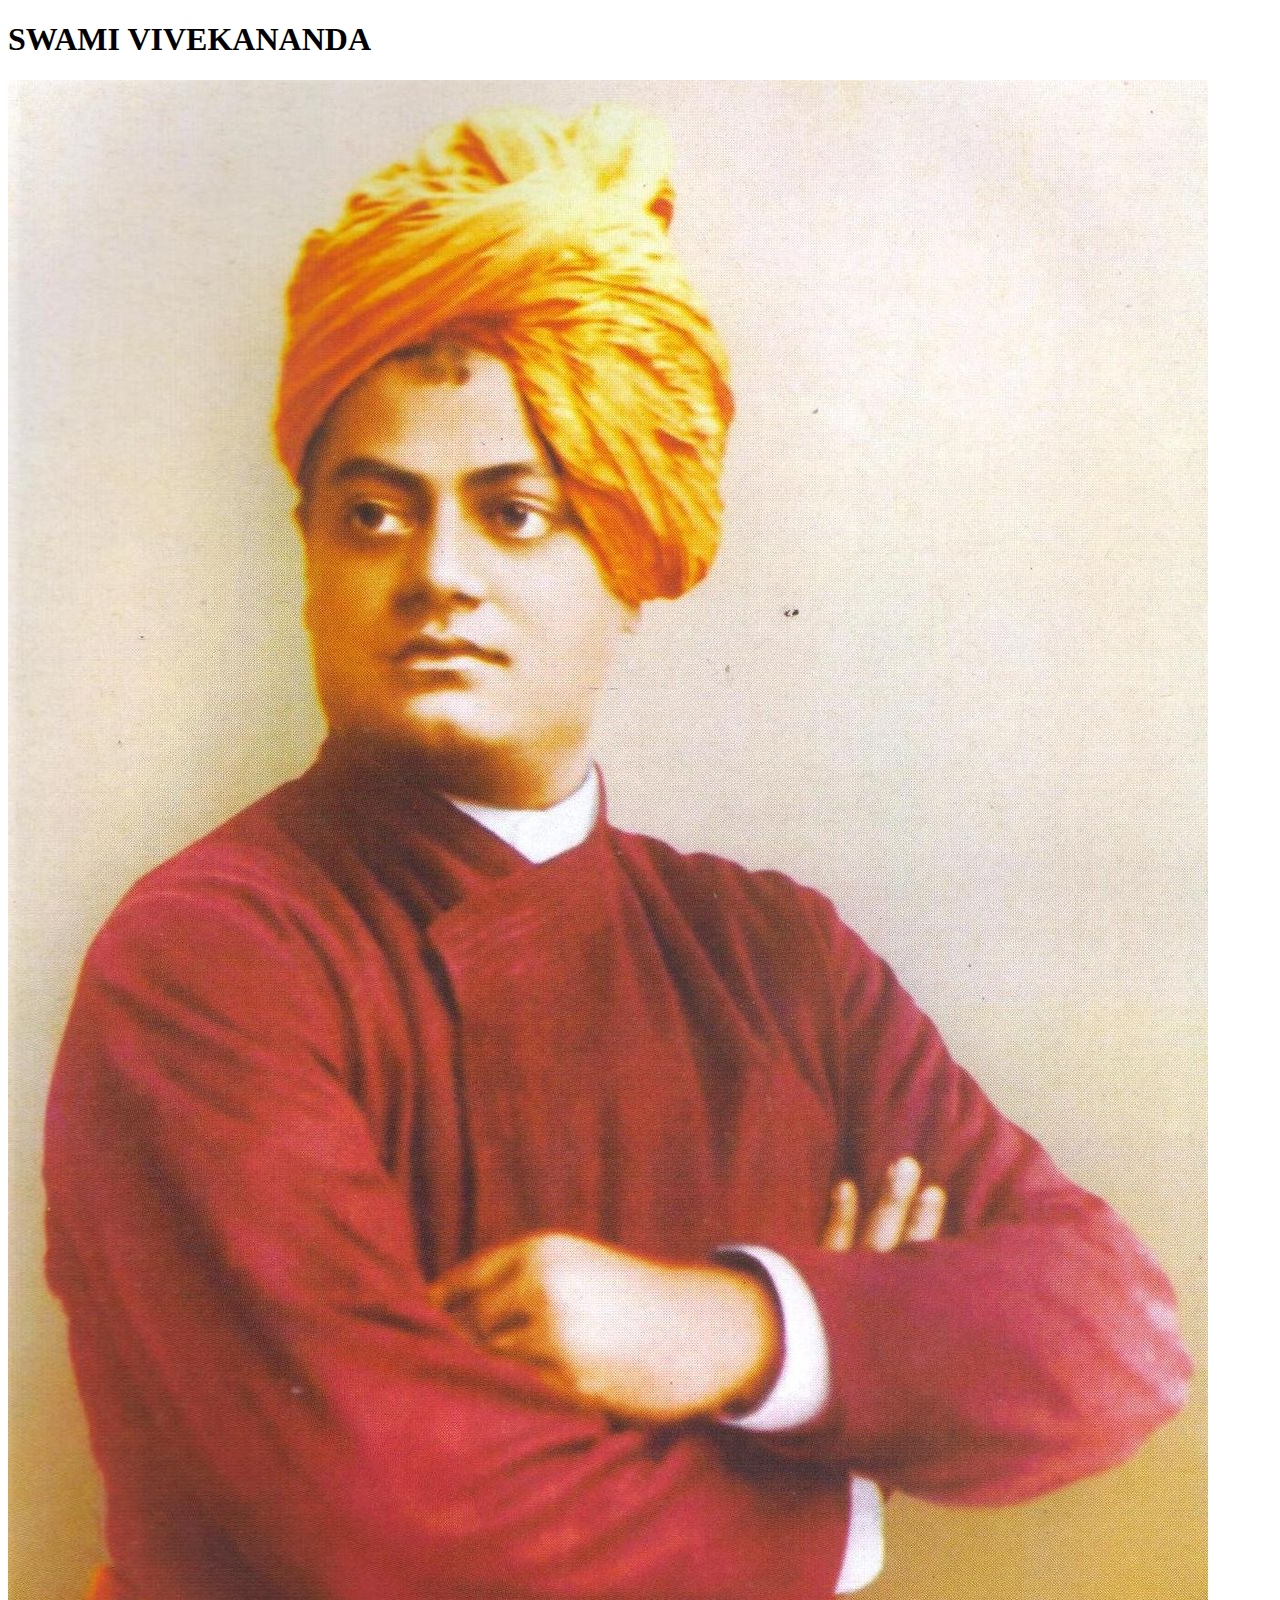
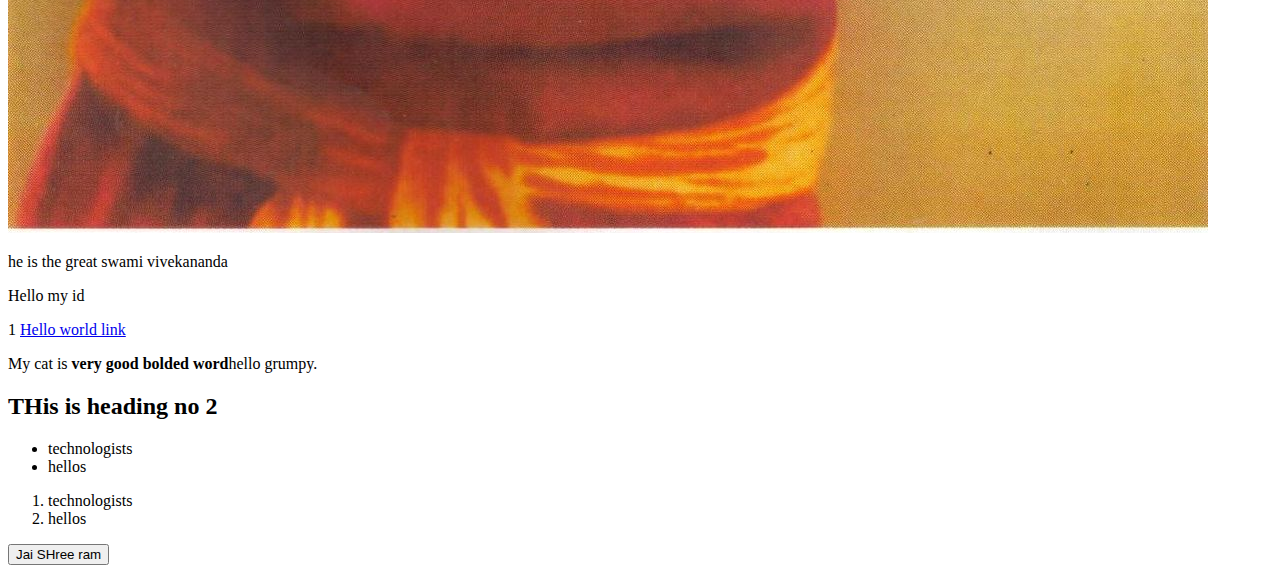
<file: index.html>
<!DOCTYPE html> <!-- Defines that it is a html document -->
<html lang= 'en'> <!-- html begines from here, lang -- defines the language of document i.e ENGLISH-->

<meta charset="utf-8"> <!-- meta information about document, charset -- character set which characters are used-->
<title> THIS IS THE TITLE OF THE document</title>

<head>
    <link href="C:\Users\kusha\OneDrive\Desktop\WEB DEVELOPMENT\style.css" rel="stylesheet">
</head>

<body>
    <h1 id= 'name'>SWAMI VIVEKANANDA</h1>
    <img src= 'Swamiji.jpg', alt= 'My text images'>
    <!-- alt stands for laternative in case if the image is not visible then text is shown -->
    <!-- <h1> is the most important heading <h6> is the least important heading. There are 6 html heading tags i.e from h1 to h6-->
    
    <p class= 'mydemoattribute'>THis a paragraph</p>
    <p id= 'myid'>Hello my id</p>
    <!--(<p>THis a paragraph</p>) is the element, (THis a paragraph) is the content, (<p> and </p> are the opening and closing tags respectively)-->
    <!-- Opening states where the element starts , closing tags where the elements end-->
    <!-- class= 'mydemoattribute' is the attribute it can used to target it with style information-->
    1
    <a href= 'https://www.youtube.com'>Hello world link</a> <!-- a stands for anchor-->

    <!-- adding elements inside other elements is called Nesting-->
    <p> My cat is <strong>very good</strong> <b>bolded word</b>hello grumpy.</p>
    <!-- <strong> emphasize the word strongly -->

    <h2>THis is heading no 2</h2>

    <ul>
        <li>technologists</li>
        <li>hellos</li>
    </ul>
    <!-- <ul> is used to make a ordered list and li for the element of a list -->


    <ol>
        <li>technologists</li>
        <li>hellos</li>
    </ol>
    <!-- <ol> is used to make a unordered list -->

    <button>Jai SHree ram</button>

    <script src="main.js"></script> <!-- APplying javascript to the document-->
</body> 

</html>
</file>
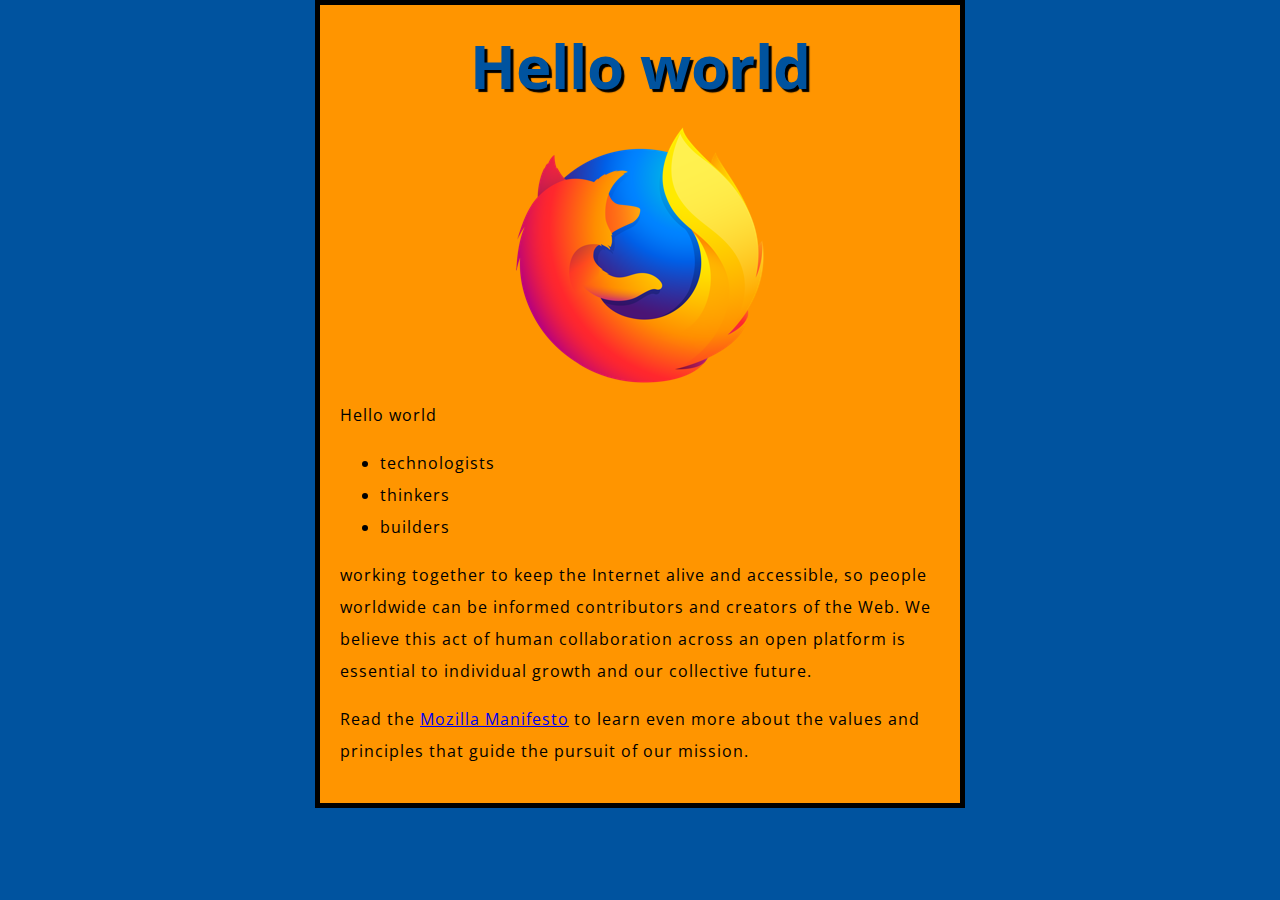
<file: beginner-html-site-styled-gh-pages/beginner-html-site-styled-gh-pages/index.html>
<!DOCTYPE html>
<html>
  <head>
    <meta charset="utf-8">
    <title>My test page</title>
    <link href="http://fonts.googleapis.com/css?family=Open+Sans" rel="stylesheet" type="text/css">
    <link href="styles/style.css" rel="stylesheet" type="text/css">
  </head>
  <body>
    <h1>Mozilla is cool</h1>
    <img src="images/firefox-icon.png" alt="The Firefox logo: a flaming fox surrounding the Earth.">

    <p>At Mozilla, we’re a global community of</p>

    <ul> <!-- changed to list in the tutorial -->
      <li>technologists</li>
      <li>thinkers</li>
      <li>builders</li>
    </ul>

    <p>working together to keep the Internet alive and accessible, so people worldwide can be informed contributors and creators of the Web. We believe this act of human collaboration across an open platform is essential to individual growth and our collective future.</p>

    <p>Read the <a href="https://www.mozilla.org/en-US/about/manifesto/">Mozilla Manifesto</a> to learn even more about the values and principles that guide the pursuit of our mission.</p>
    <script src= "scripts/main.js"></script>
  </body>
</html>
</file>
<file: beginner-html-site-styled-gh-pages/beginner-html-site-styled-gh-pages/styles/style.css>
html {
  font-size: 10px;
  font-family: 'Open Sans', sans-serif;
}


h1 {
  font-size: 60px;
  text-align: center;
}

p, li {
  font-size: 16px;
  line-height: 2;
  letter-spacing: 1px;
}


html {
  background-color: #00539F;
}

body {
  width: 600px;
  margin: 0 auto;
  background-color: #FF9500;
  padding: 0 20px 20px 20px;
  border: 5px solid black;
}

h1 {
  margin: 0;
  padding: 20px 0;
  color: #00539F;
  text-shadow: 3px 3px 1px black;
}

img {
  display: block;
  margin: 0 auto;
}
</file>
